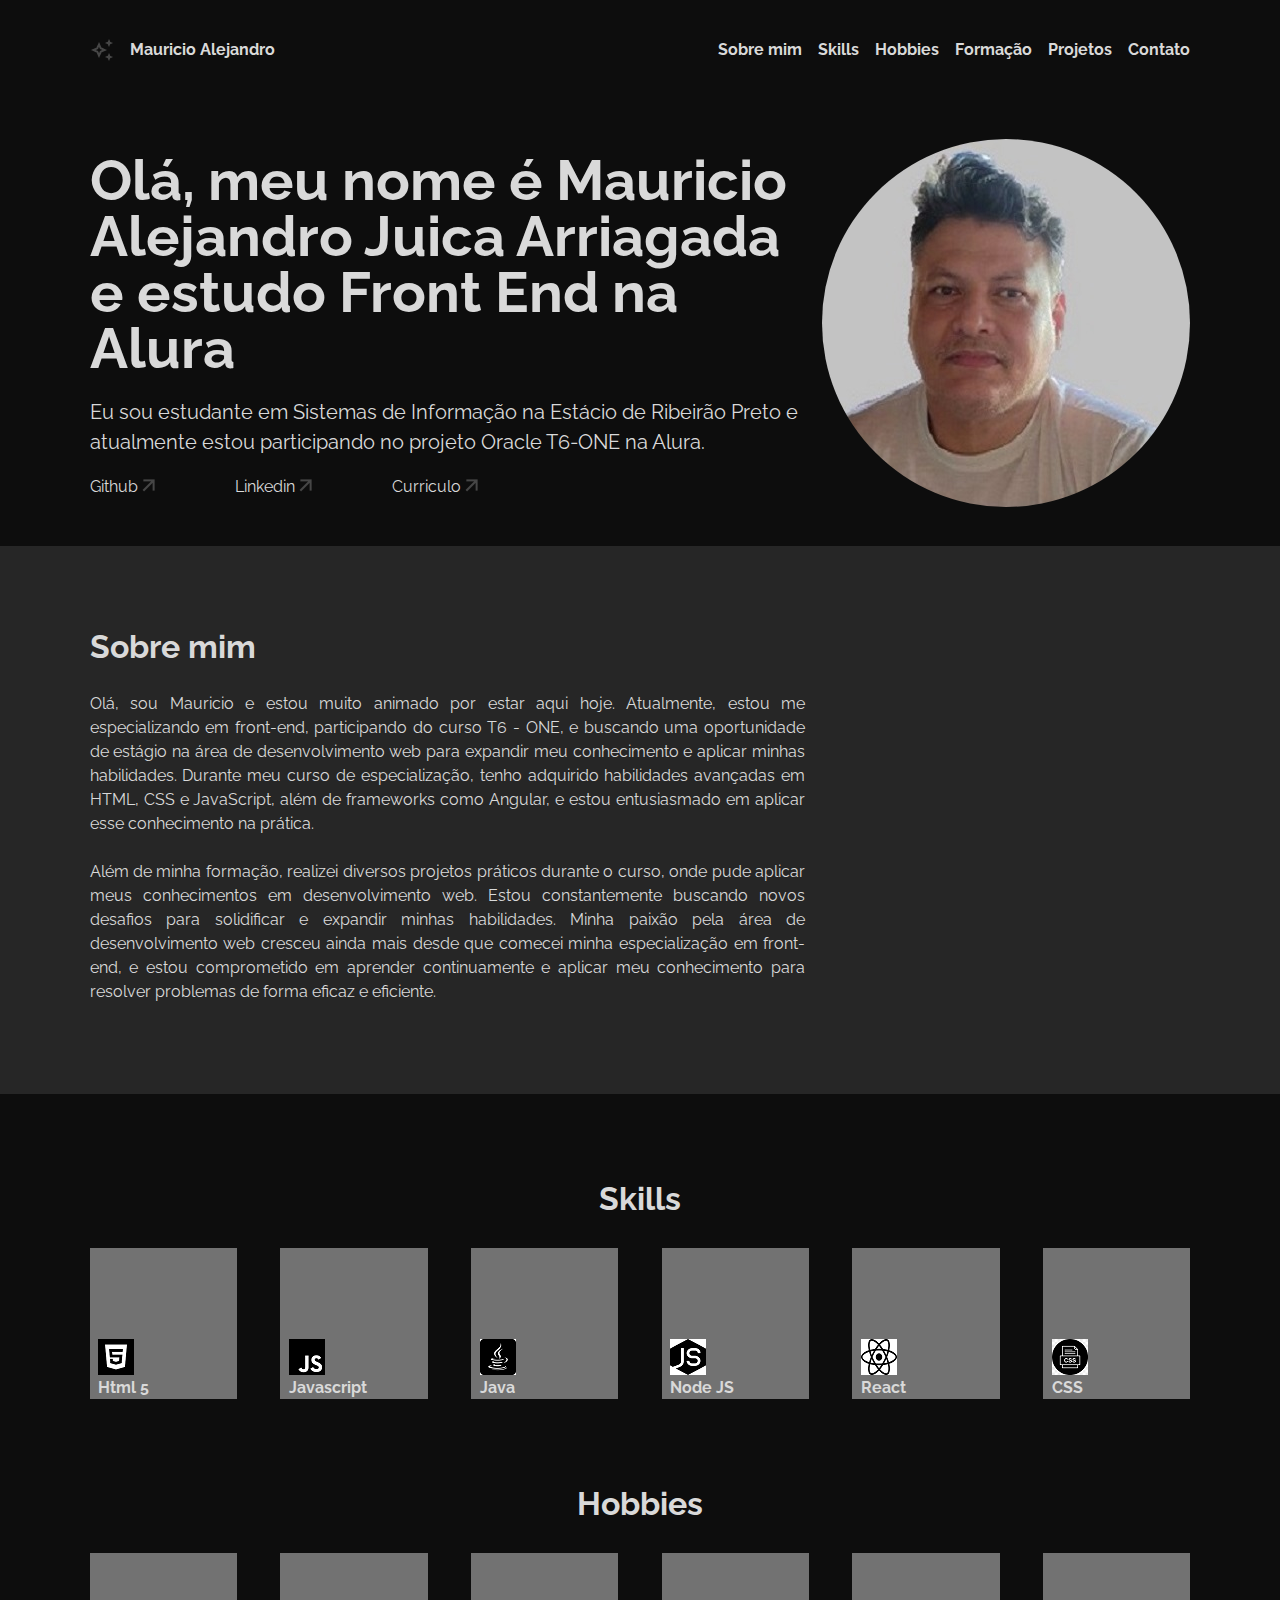
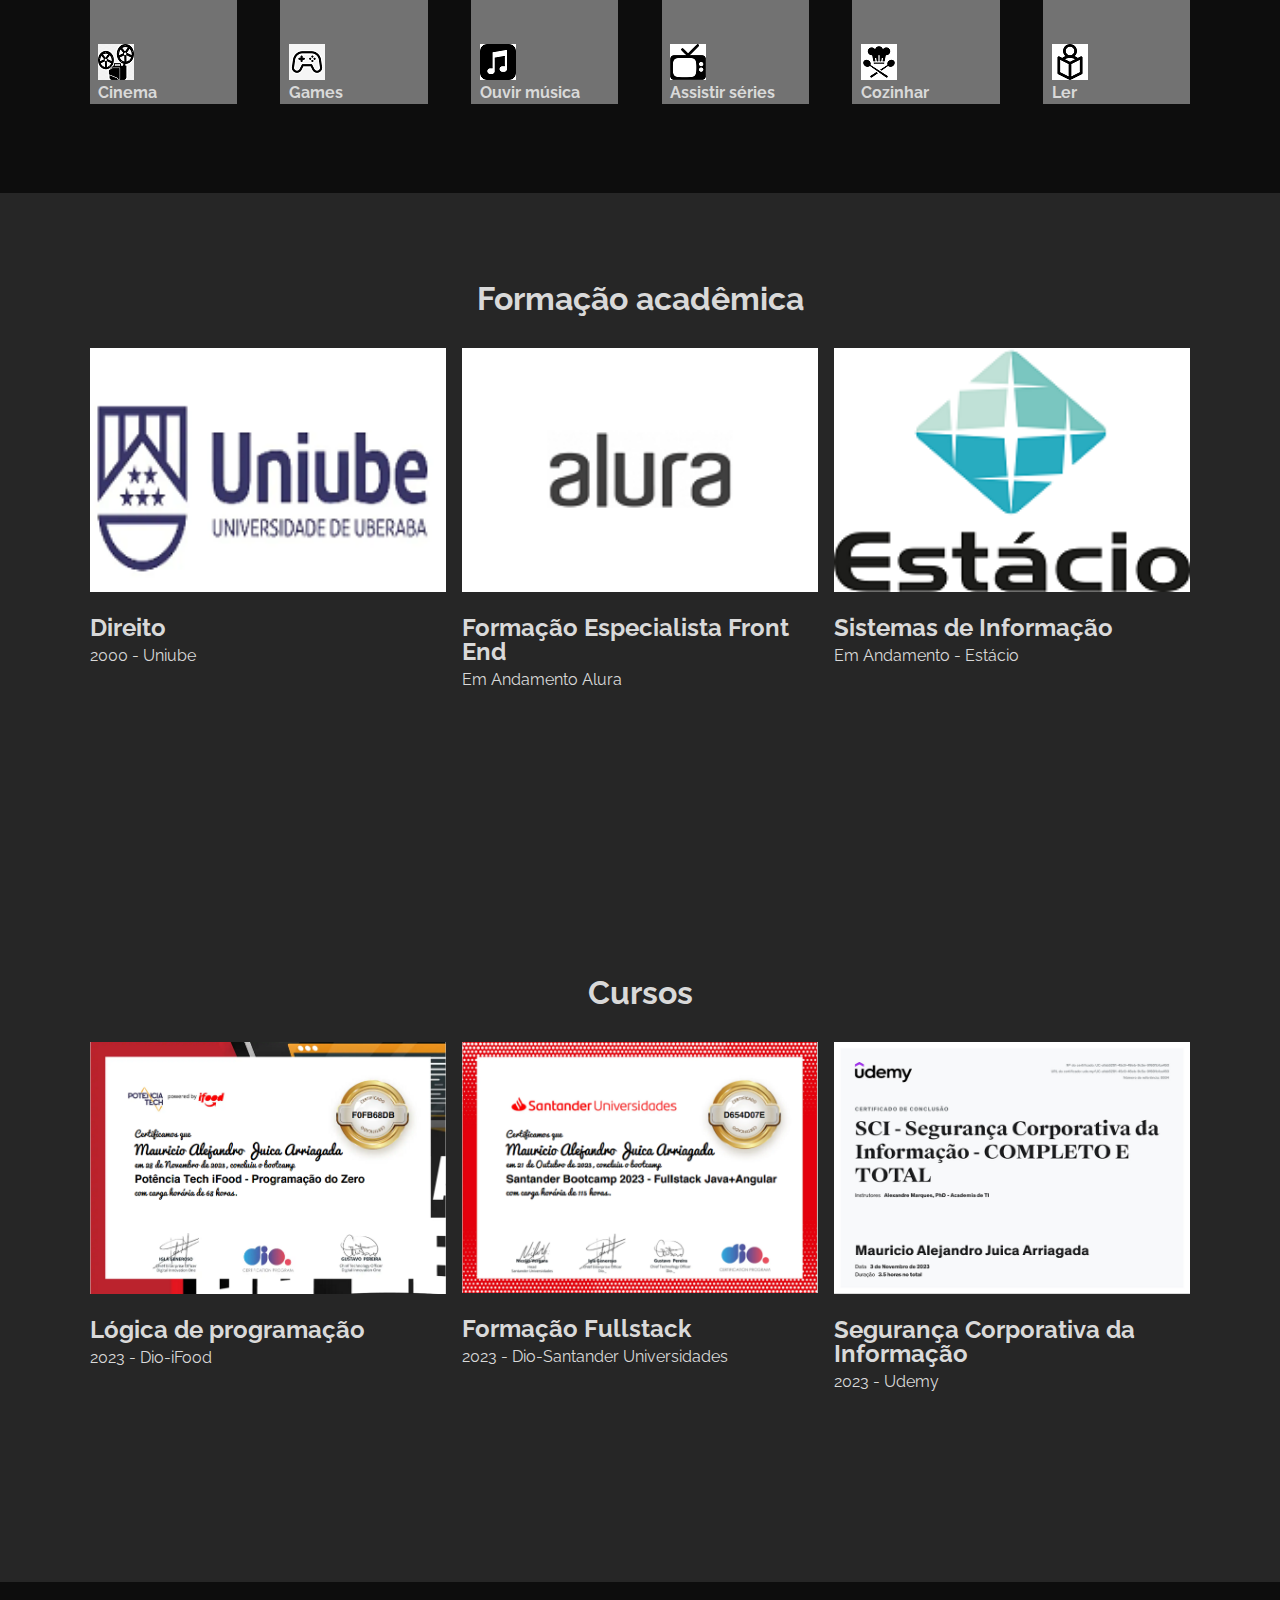
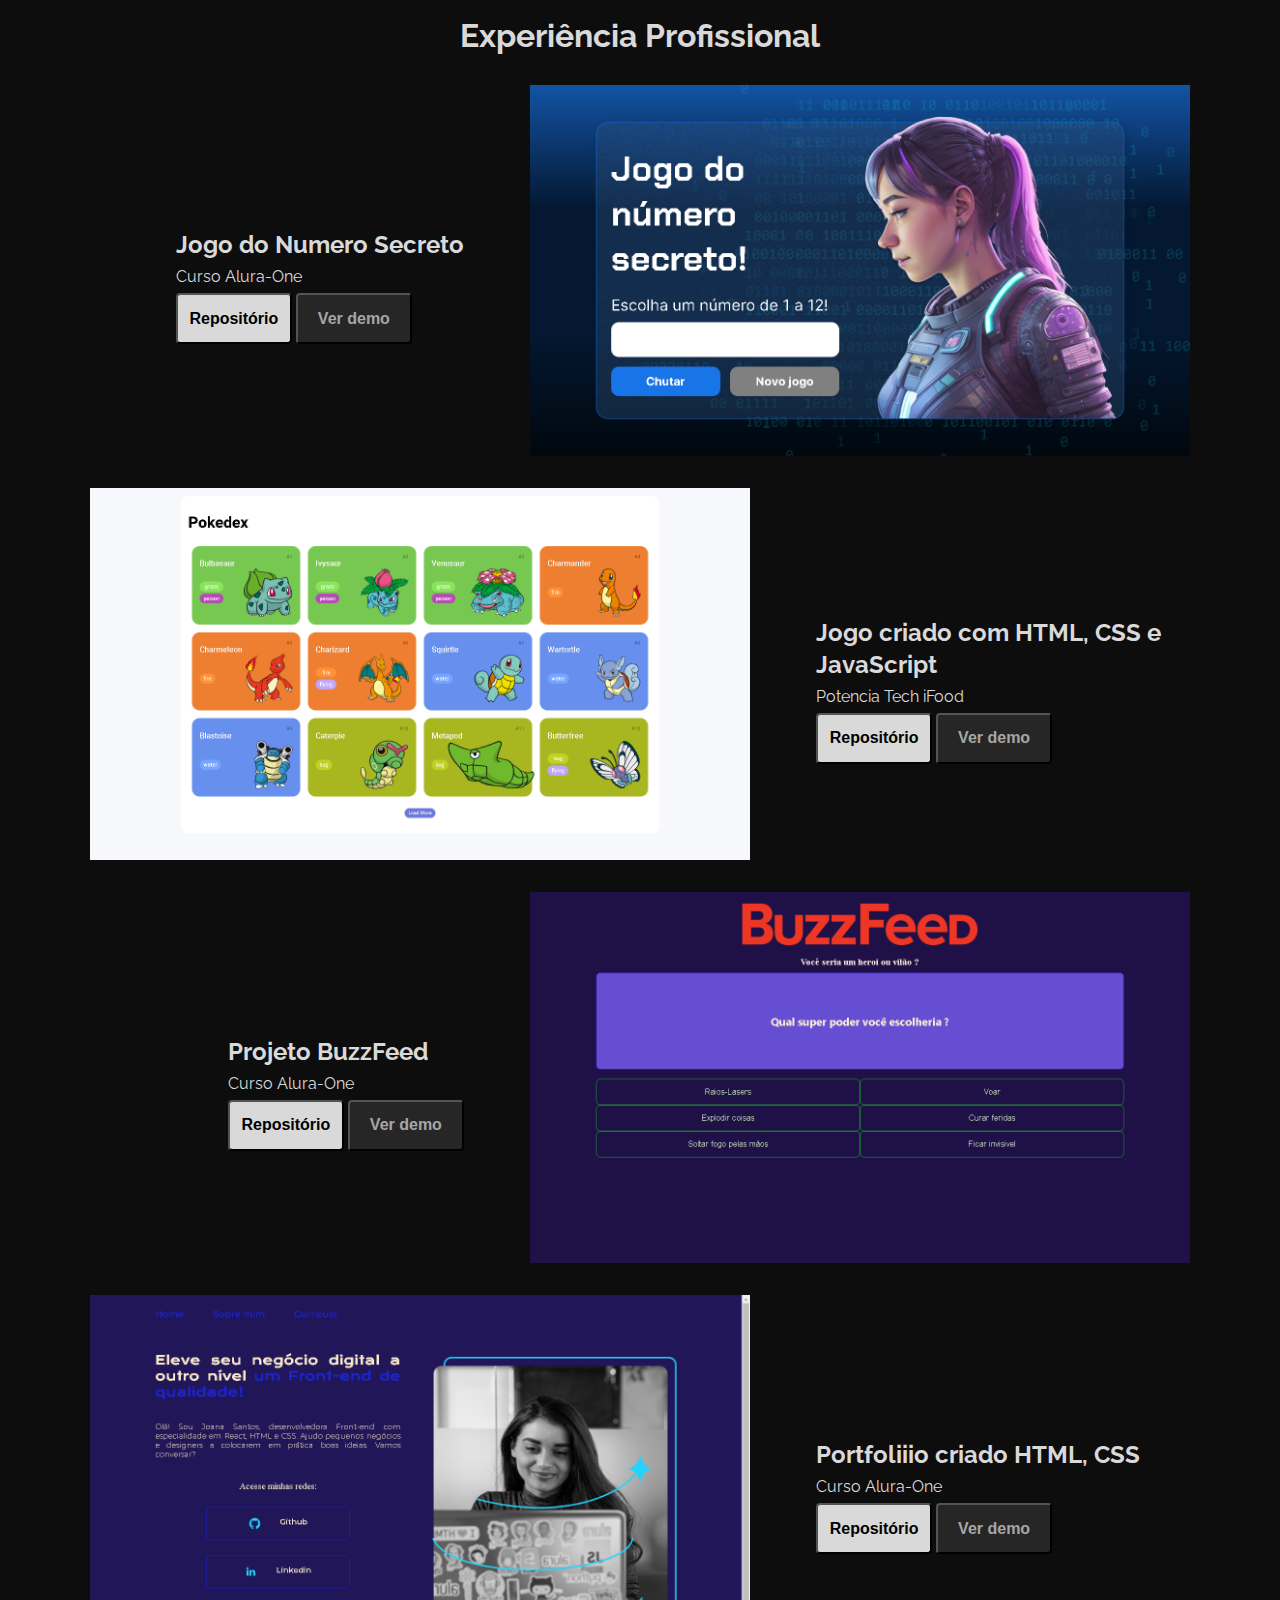
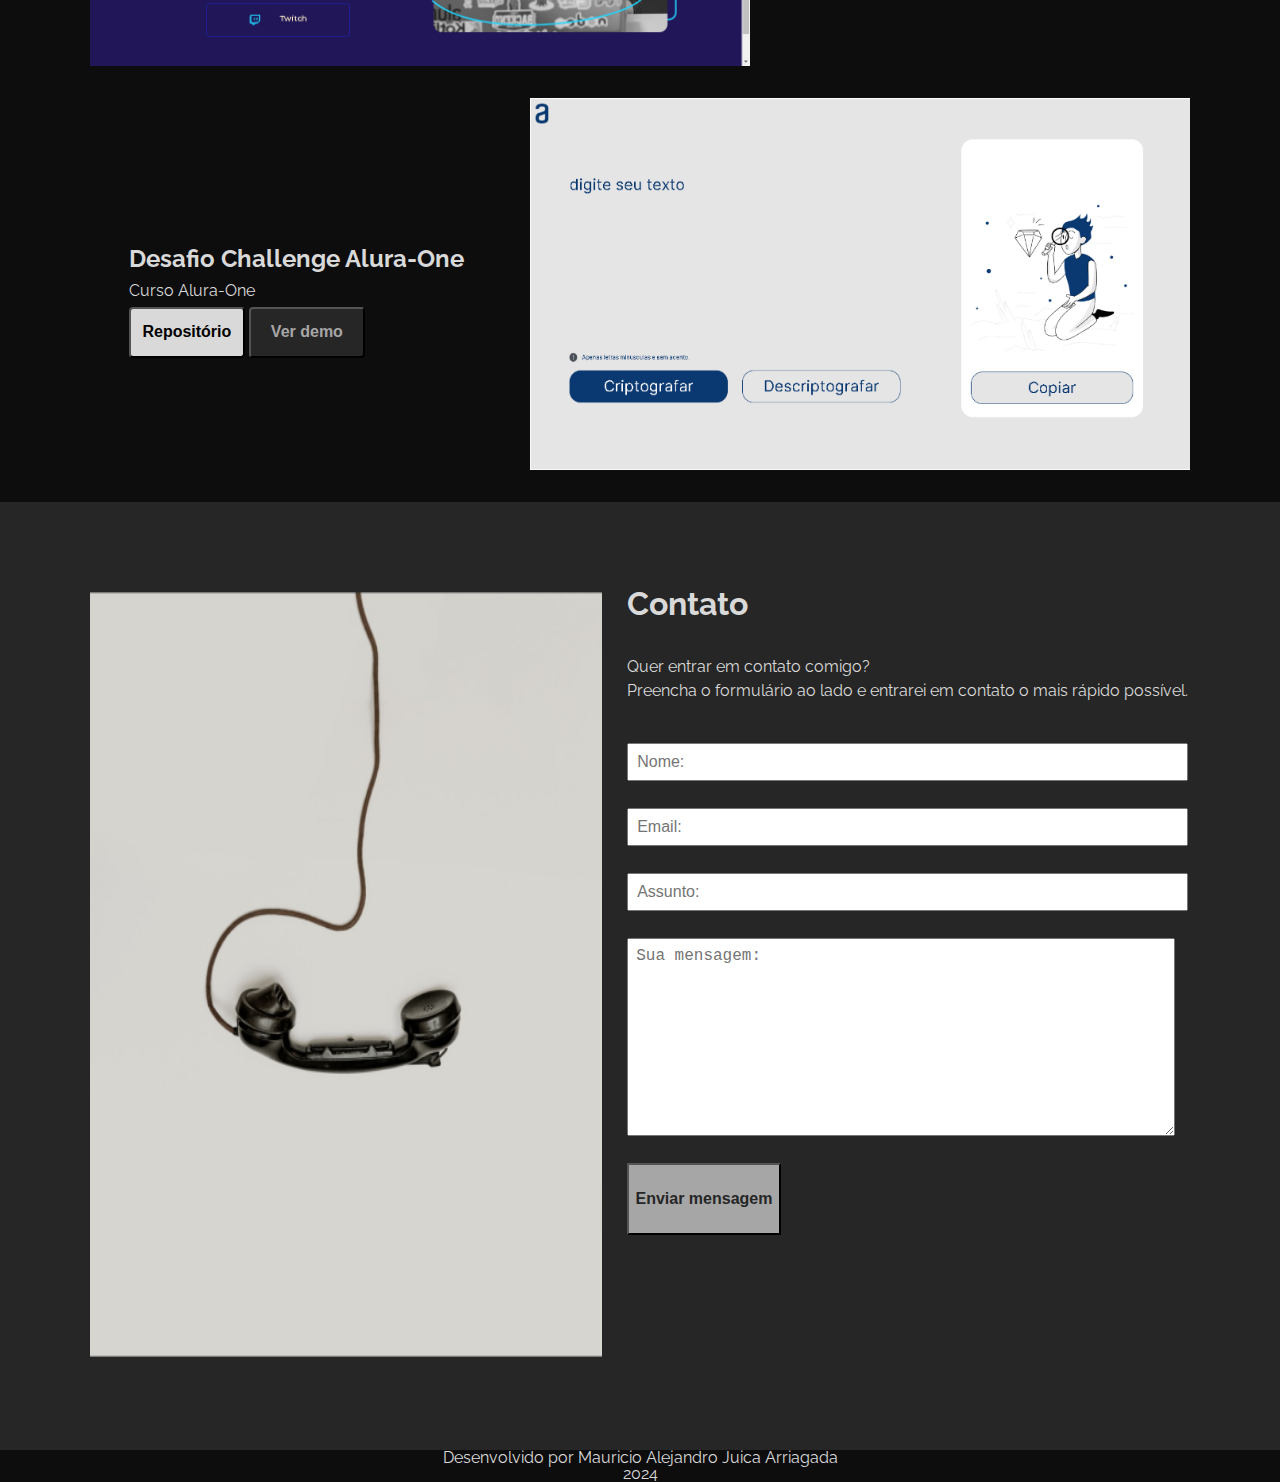
<file: index.html>
<!DOCTYPE html>
<html lang="pt-br">
    <head>
        <meta charset="UTF-8">
        <meta http-equiv="X-UA-compatilbe" content="IE-edge">
        <meta name="viewport" content="width=device-width, initial-scale=1.0">

        <!-- Folha de estilo de CSS Linkado -->
        <link rel="stylesheet" href="./style/main.css">

        <link rel="preconnect" href="https://fonts.googleapis.com">
        <link rel="preconnect" href="https://fonts.gstatic.com" crossorigin>

        <!-- Fonte do Projeto Raleway -->
        <link href="https://fonts.googleapis.com/css2?family=Raleway:wght@500&display=swap" rel="stylesheet">
        
        <link rel="shortcut icon" type="image/png" href="./assets/favicon.png">
        <title>Portifólio Pessoal</title>
    </head>

    <!-- Sessão de header  -->
    <body>
        <div class="all">
            <section class="menu">
                <header>
                    <img src="assets\vector.png">
                    <h3 class="menu__title">Mauricio Alejandro</h3>
                </header>
                <nav>
                    <ul class="menu__list">
                        <li class="menu__list__item"><a href="#sobremim">Sobre mim</a></li>
                        <li class="menu__list__item"><a href="#skills">Skills</a></li>
                        <li class="menu__list__item"><a href="#hobbies">Hobbies</a></li>
                        <li class="menu__list__item"><a href="#formacao">Formação</a></li>
                        <li class="menu__list__item"><a href="#xp">Projetos</a></li>
                        <li class="menu__list__item__contato"><a href="#contato">Contato</a></li>
                    </ul>                    
                </nav>
            </section>

        <!-- Sessão de Title -->
            <section class="title">
                <div class="title__div">
                    <img class="title__profile" src="assets/profile.jpg">                   
                    <div class="title__container" id="sobremim">
                        <h2 class="title__bio">Olá, meu nome é Mauricio Alejandro Juica Arriagada e estudo Front End na Alura</h2>
                        <h3 class="title__subsection">Eu sou estudante em Sistemas de Informação na Estácio de Ribeirão Preto e atualmente estou participando no projeto Oracle T6-ONE na Alura.</h3>
                        <ul class="title__network">
                            <!-- Ponha os links de suas redes sociais favoritas -->
                            <li class="title__network__item"><a href="https://github.com/flauper2021" target="_blank">Github <img src="assets\arrow.png"> </a></li>
                            <li class="title__network__item"><a href="https://www.linkedin.com/in/mauricio-alejandro-front-end/" target="_blank">Linkedin <img src="assets\arrow.png"></a></li>                            
                            <li class="title__network__item"><a href="curriculo.html" target="_blank">Curriculo <img src="assets\arrow.png"></a></li>
                        </ul>
                    </div>
                </div>
            </section>

        <!-- Sessão sobre mim -->
            <section class="about">
                <div class="about__container">
                    <h3 class="about__title">Sobre mim</h3>
                    <p class="about__paragraph">Olá, sou Mauricio e estou muito animado por estar aqui hoje. Atualmente, estou me especializando em front-end, participando do curso T6 - ONE, e buscando uma oportunidade de estágio na área de desenvolvimento web para expandir meu conhecimento e aplicar minhas habilidades. Durante meu curso de especialização, tenho adquirido habilidades avançadas em HTML, CSS e JavaScript, além de frameworks como Angular, e estou entusiasmado em aplicar esse conhecimento na prática. </p>
                    <br>
                    <p class="about__paragraph">Além de minha formação, realizei diversos projetos práticos durante o curso, onde pude aplicar meus conhecimentos em desenvolvimento web. Estou constantemente buscando novos desafios para solidificar e expandir minhas habilidades. Minha paixão pela área de desenvolvimento web cresceu ainda mais desde que comecei minha especialização em front-end, e estou comprometido em aprender continuamente e aplicar meu conhecimento para resolver problemas de forma eficaz e eficiente.</p>
                    <!-- Caso queira colocar sua própria assinatura, insira aqui! -->
                    
                </div>
            </section>

        <!-- Sessão de Skills/Habilidades -->
            <section class="skills">
                <h3 class="skills__title" id="skills">Skills</h3>
                    <div class="skills__line">
                        <div class="skills__box">
                            <ul>
                                <li class="skills__img"><img src="./assets/html.png"></li>
                                <li class="skills__name"> Html 5</li>
                            </ul>
                        </div>

                        <div class="skills__box">
                            <ul>
                                <li class="skills__img"> <img src="./assets/javascript.png" alt=""></li>
                                <li class="skills__name">Javascript</li>
                            </ul>
                        </div>

                        <div class="skills__box">
                            <ul>
                                <li class="skills__img"> <img src="./assets/java.png" alt=""></li>
                                <li class="skills__name">Java</li>
                            </ul>
                        </div>

                        <div class="skills__box">
                            <ul>
                                <li class="skills__img"><img src="./assets/nodeJs.png" alt=""></li>
                                <li class="skills__name">Node JS</li>
                            </ul>
                        </div>

                        <div class="skills__box">
                            <ul>
                                <li class="skills__img"> <img src="./assets/react.png" alt=""> </li>
                                <li class="skills__name">React</li>
                            </ul>
                        </div>

                        <div class="skills__box">
                            <ul>
                                <li class="skills__img"> <img src="./assets/css.png" alt=""> </li>
                                <li class="skills__name">CSS</li>
                            </ul>
                        </div>
                </div>
            </section>

        <!-- Sessão de Hobbies -->
            <section class="hobbies" id="hobbies">
                <h3 class="hobbies__title">Hobbies</h3>
                    <div class="hobbies__line">
                        <div class="hobbies__box">
                            <ul>
                                <li class="hobbies__img"><img src="assets/movie.png"></li>
                                <li class="hobbies__name"> Cinema</li>
                            </ul>
                        </div>

                        <div class="hobbies__box">
                            <ul>
                                <li class="hobbies__img"> <img src="assets/game.png" alt=""></li>
                                <li class="hobbies__name">Games</li>
                            </ul>
                        </div>

                        <div class="hobbies__box">
                            <ul>
                                <li class="hobbies__img"> <img src="assets/music.png" alt=""></li>
                                <li class="hobbies__name">Ouvir música</li>
                            </ul>
                        </div>

                        <div class="hobbies__box">
                            <ul>
                                <li class="hobbies__img"><img src="assets/tv.png" alt=""></li>
                                <li class="hobbies__name">Assistir séries</li>
                            </ul>
                        </div>

                        <div class="hobbies__box">
                            <ul>
                                <li class="hobbies__img"> <img src="assets/cook.png" alt=""> </li>
                                <li class="hobbies__name">Cozinhar</li>
                            </ul>
                        </div>

                        <div class="hobbies__box">
                            <ul>
                                <li class="hobbies__img"> <img src="assets/leitura.png" alt=""> </li>
                                <li class="hobbies__name">Ler</li>
                            </ul>
                        </div>
                </div>
            </section>

        <!-- Sessão de Histórico Acadêmico -->
            <section class="academic">
                <h2 class="academic__title" id="formacao">Formação acadêmica</h2>
                <div class="academic__courses">
                    <div class="academic__courses__box">
                        <ul class="academic__courses__list">
                            <!-- Insira a logo de seu local de formação -->
                            <li class="academic__courses__item__img"><img src="./assets/uniube.png"></li>
                            <li class="academic__courses__item__title"><h4>Direito</h4></li>
                            <li class="academic__courses__item__subtitle"><p>2000 - Uniube</p></li>
                        </ul>
                    </div>
                    <div class="academic__courses__box">
                        <ul class="academic__courses__list">
                            <!-- Insira a logo de seu local de formação -->
                            <li class="academic__courses__item__img"><img src="./assets/aluraLogo.png"></li>
                            <li class="academic__courses__item__title"><h4>Formação Especialista Front End</h4></li>
                            <li class="academic__courses__item__subtitle"><p>Em Andamento Alura</p></li>
                        </ul>
                    </div>
                    <div class="academic__courses__box">
                        <ul class="academic__courses__list">
                            <!-- Insira a logo de seu local de formação -->
                            <li class="academic__courses__item__img"><img src="./assets/estacio-logo.png"></li>
                            <li class="academic__courses__item__title"><h4>Sistemas de Informação</h4></li>
                            <li class="academic__courses__item__subtitle"><p>Em Andamento - Estácio</p></li>
                        </ul>
                    </div>                    
                </div>
            </section>

        <!-- Sessão de Histórico de cursos -->

        <section class="academic">
            <h2 class="academic__title" id="formacao">Cursos</h2>
            <div class="academic__courses">
                <div class="academic__courses__box">
                    <ul class="academic__courses__list">
                        <!-- Insira a logo de seu local de formação -->
                        <li class="academic__courses__item__img"><img src="./assets/PotenciaTechCertificado.png"></li>
                        <li class="academic__courses__item__title"><h4>Lógica de programação</h4></li>
                        <li class="academic__courses__item__subtitle"><p>2023 - Dio-iFood</p></li>
                    </ul>
                </div>
                <div class="academic__courses__box">
                    <ul class="academic__courses__list">
                        <!-- Insira a logo de seu local de formação -->
                        <li class="academic__courses__item__img"><img src="./assets/SantanderCertificado.png"></li>
                        <li class="academic__courses__item__title"><h4>Formação Fullstack</h4></li>
                        <li class="academic__courses__item__subtitle"><p>2023 - Dio-Santander Universidades</p></li>
                    </ul>
                </div>
                <div class="academic__courses__box">
                    <ul class="academic__courses__list">
                        <!-- Insira a logo de seu local de formação -->
                        <li class="academic__courses__item__img"><img src="./assets/udemySCI.png"></li>
                        <li class="academic__courses__item__title"><h4>Segurança Corporativa da Informação</h4></li>
                        <li class="academic__courses__item__subtitle"><p>2023 - Udemy</p></li>
                    </ul>
                </div>
            </div>
        </section>

        <!-- Sessão de Experiência Profissional/Projetos-->
            <section class="experience">
                <h2 class="experience__section__title" id="xp">Experiência Profissional</h2>
                <div class="experience__box">
                    <!-- Insira a logo/captura de seu projeto/trabalho -->
                    <img class="experience__img" src="./assets/jogoNumeroSecreto.png">
                    <div class="experience__info">
                        <h2 class="experience__title">Jogo do Numero Secreto</h2>
                        <h3 class="experience__text">Curso Alura-One </h3>
                            <div class="experience__description">
                                <!-- Insira a link para demonstração do projeto no Github e/ou GithubPages -->
                                    <span class="experience__repo"><a href="https://github.com/flauper2021/jogo-do-numero-secreto" target="_blank"><button class="experiencia__botao--repo">Repositório</button></a></span>
                                    <span class="experience__demo"><a href="https://jogo-do-numero-secreto-five-ashen.vercel.app" target="_blank"><button class="experiencia__botao--demo">Ver demo</button></a></span>
                            </div>
                    </div>
                </div>  

                <div class="experience__box">
                    <!-- Insira a logo/captura de seu projeto/trabalho -->
                    <img class="experience__img" src="./assets/pokedex.png">
                    <div class="experience__info">
                        <h2 class="experience__title">Jogo criado com HTML, CSS e JavaScript</h2>
                        <h3 class="experience__text">Potencia Tech iFood </h3>
                            <div class="experience__description">
                                <!-- Insira a link para demonstração do projeto no Github e/ou GithubPages -->
                                    <span class="experience__repo"><a href="https://github.com/flauper2021/dio-pokedex" target="_blank"><button class="experiencia__botao--repo">Repositório</button></a></span>
                                    <span class="experience__demo"><a href="https://pokedex-brown-seven.vercel.app/" target="_blank"><button class="experiencia__botao--demo">Ver demo</button></a></span>
                            </div>
                    </div>
                </div>  

                <div class="experience__box">
                    <!-- Insira a logo de seu projeto/trabalho -->
                    <img class="experience__img" src="./assets/projetoBuzzfeed.png">
                    <div class="experience__info">
                        <h2 class="experience__title">Projeto BuzzFeed</h2>
                        <h3 class="experience__text">Curso Alura-One</h3>
                            <div class="experience__description">
                                <!-- Insira a link para demonstração do projeto no Github e/ou GithubPages -->
                                    <span class="experience__repo"><a href="https://github.com/flauper2021/projeto-buzzfeed" target="_blank"><button class="experiencia__botao--repo">Repositório</button></a></span>
                                    <span class="experience__demo"><a href="https://projeto-buzzfeed-five.vercel.app/" target="_blank"><button class="experiencia__botao--demo">Ver demo</button></a></span>
                            </div>
                    </div>
                </div>  

                <div class="experience__box">
                    <!-- Insira a logo de seu projeto/trabalho -->
                    <img class="experience__img" src="./assets/modeloPortifolio.png">
                    <div class="experience__info">
                    <h2 class="experience__title">Portfoliiio criado HTML, CSS</h2>
                        <h3 class="experience__text">Curso Alura-One </h3>
                            <div class="experience__description">
                                <!-- Insira a link para demonstração do projeto no Github e/ou GithubPages -->
                                    <span class="experience__repo"><a href="https://github.com/flauper2021/modelo-portifolio" target="_blank"><button class="experiencia__botao--repo">Repositório</button></a></span>
                                    <span class="experience__demo"><a href="https://modelo-portifolio-rho.vercel.app/" target="_blank"><button class="experiencia__botao--demo">Ver demo</button></a></span>
                            </div>
                    </div>
                </div>
                
                <div class="experience__box">
                    <!-- Insira a logo/captura de seu projeto/trabalho -->
                    <img class="experience__img" src="./assets/desafioAlura.png">
                    <div class="experience__info">
                        <h2 class="experience__title">Desafio Challenge Alura-One</h2>
                        <h3 class="experience__text">Curso Alura-One </h3>
                            <div class="experience__description">
                                <!-- Insira a link para demonstração do projeto no Github e/ou GithubPages -->
                                    <span class="experience__repo"><a href="https://github.com/flauper2021/desafioCriptografico" target="_blank"><button class="experiencia__botao--repo">Repositório</button></a></span>
                                
                                    <span class="experience__demo"><a href="https://flauper2021.github.io/desafioCriptografico/" target="_blank"><button class="experiencia__botao--demo">Ver demo</button></a></span>
                            </div>
                    </div>
                </div>

            </section>      

        <!-- Sessão de Contato -->
            <section class="formcontato">
                <div id="contato" class="formcontato__contacto">
                    <div class="formcontato--esquerda">
                        <img class="formcontato__img" src="assets/telefone.png">
                    </div>
                    <div class="formcontato__text">
                        <h2 class="formcontato__title">Contato</h2>
                        <h3 class="formcontato__subtext">Quer entrar em contato comigo?</h3>
                        <h3 class="formcontato__subtext">Preencha o formulário ao lado e entrarei em contato o mais rápido possível. </h3>
                        <form class="formcontato__form" id="formContato">
                            <input class="formcontato__input" type="text" id="nome" placeholder="Nome:">
                            <input class="formcontato__input" type="email" id="email" placeholder="Email:">
                            <input class="formcontato__input" type="text" id="assunto" placeholder="Assunto:">
                            <textarea class="formcontato__textarea" rows="5" cols="40" id="mensagem" name="mensagem" placeholder="Sua mensagem:"></textarea>
                            <button class="formcontato__botao" type= "submit">Enviar mensagem</button>
                            <p id="mensagemErro" class="error"></p>
                        </form>
                    </div>
                </div>
            </section>

        <!-- Sessão de Footer/Rodapé-->
            <section class="footer">
                <div class="footer__rodape">
                    <p>Desenvolvido por Mauricio Alejandro Juica Arriagada</p>
                    <p>2024</p>
                </div>
            </section>
        </div>

        <!-- Script Linkado do seu documento de JavaScript -->
        <script src="./script/validate.js"></script>
    </body>
</html>
</file>
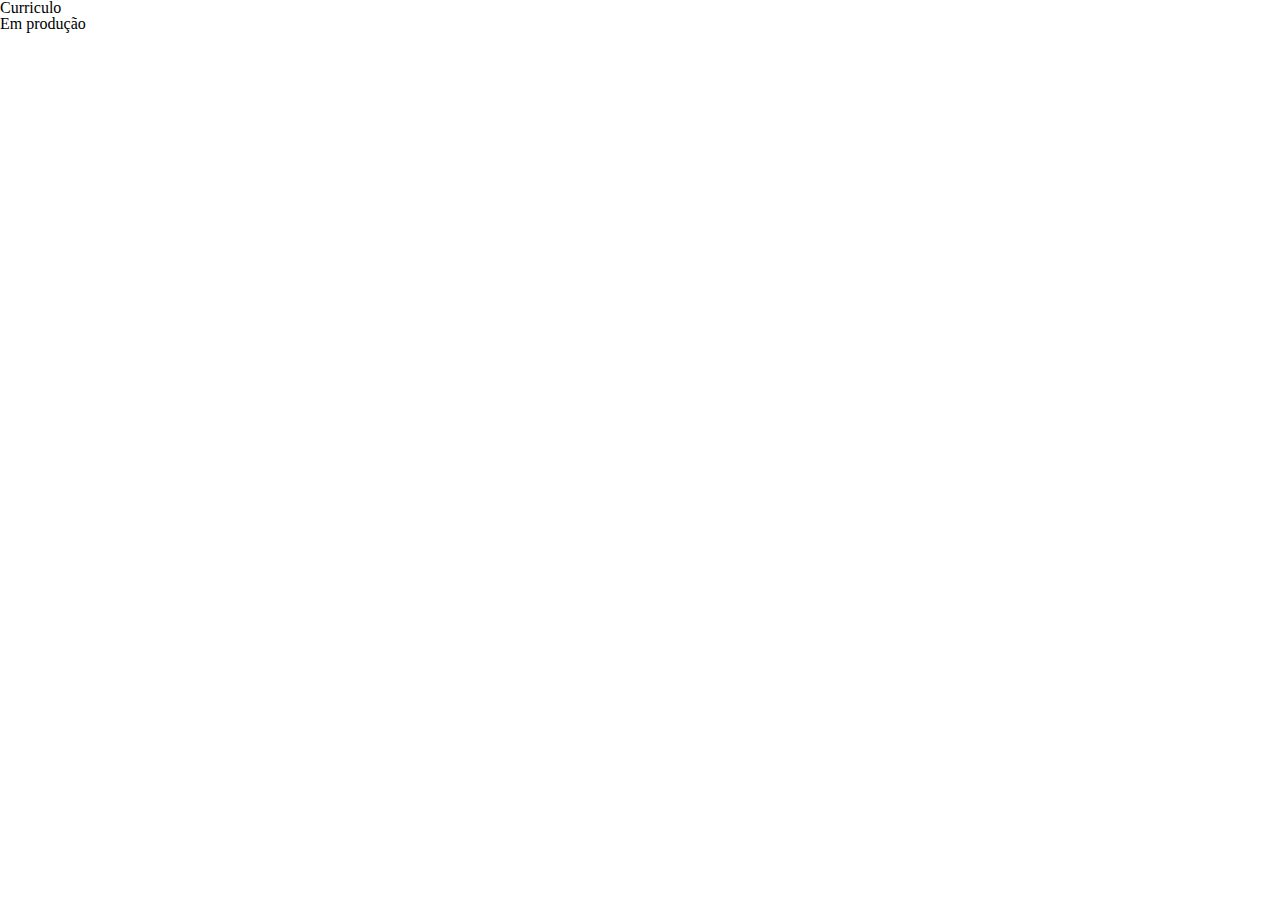
<file: curriculo.html>
<!DOCTYPE html>
<html lang="pt-br">
    <head>
        <meta charset="UTF-8">
        <meta http-equiv="X-UA-compatilbe" content="IE-edge">
        <meta name="viewport" content="width=device-width, initial-scale=1.0">

        <!-- Folha de estilo de CSS Linkado -->
        <link rel="stylesheet" href="./style/main.css">

        <link rel="preconnect" href="https://fonts.googleapis.com">
        <link rel="preconnect" href="https://fonts.gstatic.com" crossorigin>

        <!-- Fonte do Projeto Raleway -->
        <link href="https://fonts.googleapis.com/css2?family=Raleway:wght@500&display=swap" rel="stylesheet">
        
        <link rel="shortcut icon" type="image/png" href="./assets/favicon.png">
        <title>Curriculo</title>
    </head>

    <body>

        

        <header>
            <h1>Curriculo</h1>
        </header>

        <main>
            <h1>Em produção</h1>
        </main>

        <footer>

        </footer>

    </body>
</html>
</file>
<file: style/main.css>
@import url("./reset.css");
@import url("./menu.css");
@import url("./title.css");
@import url("./about.css");
@import url("./skills.css");
@import url("./hobbies.css");
@import url("./academic.css");
@import url("./experience.css");
@import url("./formcontato.css");
@import url("./footer.css");

:root{
    /*Insira a variavel das outras cores inspecionando o modelo do figma*/
    /*Se esforce para trabalhar com variáveis, é uma dica profissional valiosa*/
    --cor--1: #a6a6a6;
    --cor--2: #0d0d0d;
    --cor--3: #262626;
    --cor--4: #d9d9d9;
    --cor--5: #727272;
    --espacamento: 3%;
    --paddingPadrao:7%;
    --sizeTitle: 2rem;    
}

.all {
    box-sizing: border-box;    
    background-color: var(--cor--2);
    color: var(--cor--4);
    font-family: 'Raleway';    
    line-height: 1;
    overflow-x:hidden;    
    width: 100%;
}

a{
    color: var(--cor--4);
}

.error { 
    color: red; 
}


/* Chegou a hora de se desafiar com a responsividade, 
utilize como referência os breakpoints @media abaixo*/
@media (max-width:1050px){
    :root {
        --espacamento: 1.5%;
        --paddingPadrao:3.5%;
        --sizeTitle: 1.5rem;
    }

    /*title*/
    .title__bio {
        font-size: 2.5rem;
        line-height: 1em;
        font-weight: bolder;
        padding-bottom: var(--espacamento);
    }
    
    /*academic*/        
    .academic__courses__box {    
        width: 100%;
        height: 30vh;    
    }
        
    /*experience*/
    .experiencia__botao--repo {
        width: 96px;
        height: 40px;
        font-size: .8rem;
    }
    
    .experiencia__botao--demo {
        width: 96px;
        height: 40px;
        font-size: .8rem;
    }
}

@media (max-width: 800px){
    
/* Menu */
.menu__list__item {
    display: none;
}

/*title*/
.title__bio {
    font-size: 2rem;
    line-height: 1em;
    font-weight: bolder;
    padding-bottom: var(--espacamento);
}

.title__subsection {
    font-size: 1.25rem;
    line-height: 1.5em;
    padding-bottom: var(--espacamento);
}

.title__network {
    display: flex;
    gap: 2.5rem;
}

.title__profile {
    max-width: 146px;
    max-height: 146px;
}

/*about */
.about__paragraph {
    width: 100%;        
}

/*skill*/

.skills {
    display: flex;
    justify-content: center;
    align-items: center;
}
.skills__line {
    display: grid;
    grid-template-columns: repeat(3, 1fr);
    grid-gap: 1rem; /* Espaço entre as caixas */
}

.skills__box {    
    width: 224px;
    height: 144px;
}

/*hobbies*/
.hobbies__line {
    display: grid;
    grid-template-columns: repeat(3, 1fr);
    grid-gap: 1rem; /* Espaço entre as caixas */
}

.hobbies__box {
    width: 224px;
    height: 118px;
}

/*experience*/

.experience__img {
    max-width: 100%;
    height: auto;
    padding-bottom:0.25rem;
}

.experience__info {    
    display: flex;
    flex-direction: column;
    justify-content: center;
    line-height: 2rem;
}

.experience__info > h2 {
    font-size: 1.5rem;
    font-weight: bolder;
}

.experience__description{
    padding-bottom:2rem;
}

.experiencia__botao--repo {
    width: 108px;
    height: 40px;   
}

.experiencia__botao--demo {
    width: 108px;
    height: 40px;    
}

.experience__box:nth-child(odd) {
    flex-direction: column;
}

.experience__box:nth-child(even) {
    flex-direction: column;
}

/*formcontato */

.formcontato__img {
    display: none;
}

.formcontato__textarea {
    width: 85vw;
}


}



/*Mobile*/
@media (min-width: 425px) {

/*Menu*/

/*Titulo*/

/*Sessão sobre*/

/*Skills*/

/*Hobbies*/

/*Formação Acadêmica*/

/*Experiência Profissional*/

/*Contato*/

/*Footer*/
}
</file>
